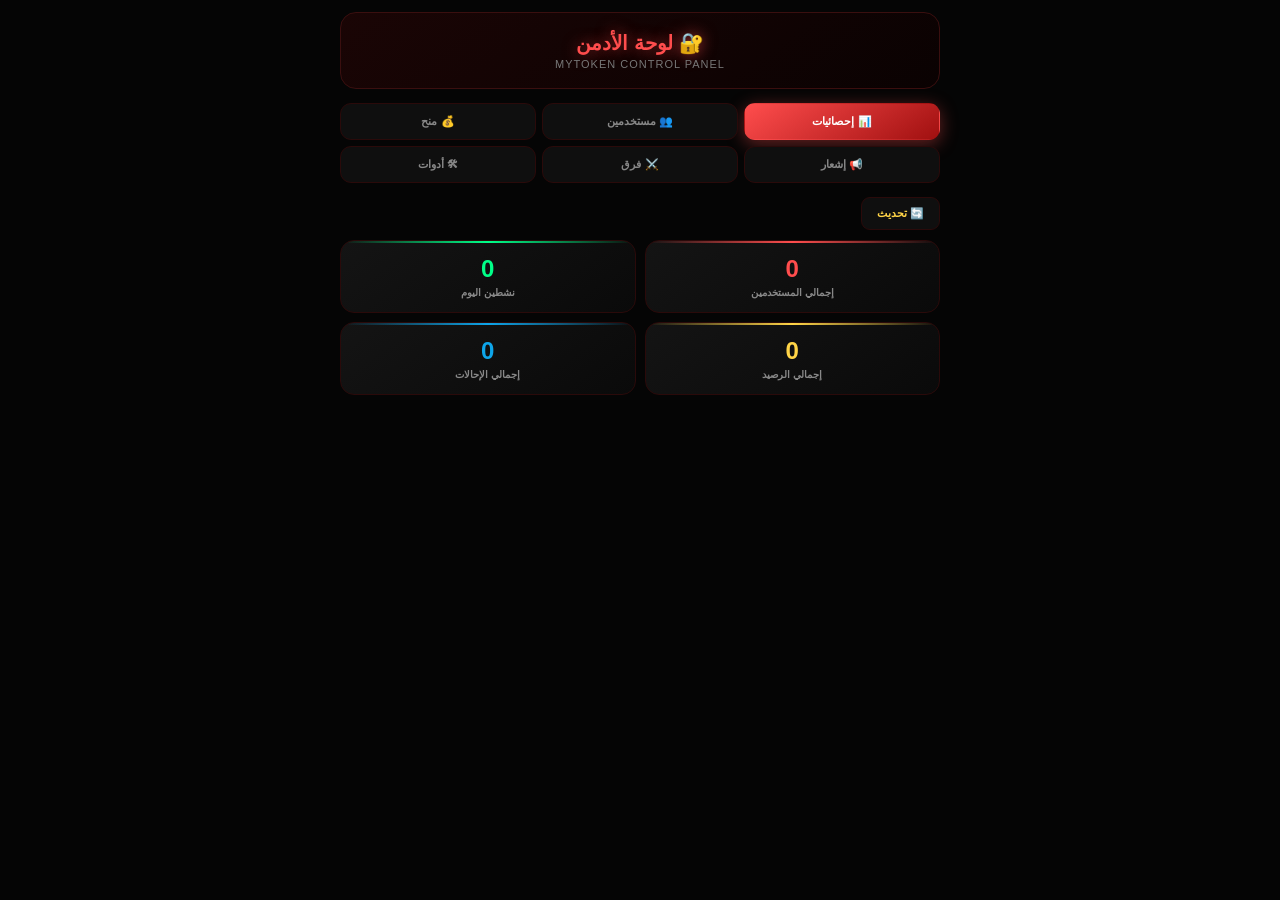
<file: admin-8063.html>
<!DOCTYPE html>
<html lang="ar" dir="rtl">
<head>
<meta charset="UTF-8">
<meta name="viewport" content="width=device-width,initial-scale=1.0">
<title>Admin — MYTOKEN</title>
<style>
*{margin:0;padding:0;box-sizing:border-box;font-family:'Segoe UI',Tahoma,sans-serif}
body{background:#050505;color:#fff;padding:12px;min-height:100vh}
.wrap{max-width:600px;margin:auto}
.header{background:linear-gradient(145deg,#1a0505,#0a0202);border:1px solid #3a0f0f;border-radius:16px;padding:18px;text-align:center;margin-bottom:14px}
.header h1{color:#ff4d4d;font-size:20px;margin-bottom:3px;text-shadow:0 0 15px rgba(255,77,77,.6)}
.header p{color:#777;font-size:11px;letter-spacing:1px}
.tabs{display:grid;grid-template-columns:repeat(3,1fr);gap:6px;margin-bottom:14px}
.tab{padding:11px 6px;background:#0f0f0f;border:1px solid #2a0a0a;border-radius:11px;color:#888;font-size:11px;font-weight:800;cursor:pointer;text-align:center;font-family:inherit}
.tab.active{background:linear-gradient(145deg,#ff4d4d,#a01010);color:#fff;border-color:transparent;box-shadow:0 4px 18px rgba(255,77,77,.4)}
.section{display:none}
.section.active{display:block}
.stats-grid{display:grid;grid-template-columns:1fr 1fr;gap:9px;margin-bottom:14px}
.stat{background:linear-gradient(145deg,#141414,#0a0a0a);border:1px solid #2a0a0a;border-radius:14px;padding:14px 10px;text-align:center;position:relative;overflow:hidden}
.stat::before{content:"";position:absolute;top:0;left:0;right:0;height:2px;background:linear-gradient(90deg,transparent,var(--c,#ff4d4d),transparent)}
.stat .num{font-size:24px;font-weight:900;color:var(--c,#ff4d4d);margin-bottom:4px;direction:ltr}
.stat .lbl{font-size:10px;color:#888;font-weight:600}
.stat.green{--c:#00ff88}
.stat.gold{--c:#ffd447}
.stat.blue{--c:#0ea5e9}
.search-box{position:relative;margin-bottom:12px}
.search-box input{width:100%;background:#080808;color:#fff;border:1px solid #2a0a0a;border-radius:12px;padding:12px;font-size:13px;font-family:inherit}
.search-box input:focus{outline:none;border-color:#ff4d4d}
.card{background:#0f0f0f;border:1px solid #2a0a0a;border-radius:14px;padding:16px;margin-bottom:12px}
.card h3{font-size:14px;color:#ffd447;margin-bottom:14px;border-bottom:1px solid #222;padding-bottom:10px}
.input{width:100%;background:#080808;color:#fff;border:1px solid #2a0a0a;border-radius:10px;padding:12px;font-size:13px;margin-bottom:10px;font-family:inherit}
.input:focus{outline:none;border-color:#ff4d4d}
.btn{width:100%;padding:13px;background:linear-gradient(145deg,#ff4d4d,#a01010);color:#fff;border:none;border-radius:12px;font-size:13px;font-weight:900;cursor:pointer;margin-bottom:8px;font-family:inherit}
.btn.green{background:linear-gradient(145deg,#00c96b,#008a4a)}
.btn.dark{background:#1a1a1a;color:#aaa;border:1px solid #2a0a0a}
.user-card{background:#0e0e0e;border:1px solid #1a1a1a;border-radius:13px;padding:13px;margin-bottom:9px}
.user-top{display:flex;align-items:center;gap:10px;margin-bottom:9px}
.user-avatar{width:38px;height:38px;border-radius:10px;background:linear-gradient(145deg,#ff4d4d,#a01010);display:flex;align-items:center;justify-content:center;font-size:16px;font-weight:900;flex-shrink:0}
.user-info{flex:1;min-width:0}
.user-info b{font-size:13px;display:block;white-space:nowrap;overflow:hidden;text-overflow:ellipsis}
.user-info small{color:#666;font-size:10px;font-family:monospace;direction:ltr;display:block;margin-top:2px}
.user-bal{color:#ffd447;font-weight:900;font-size:14px;direction:ltr}
.user-meta{display:grid;grid-template-columns:repeat(3,1fr);gap:6px;font-size:10px}
.meta-item{background:rgba(255,255,255,.02);border:1px solid #1a1a1a;border-radius:8px;padding:7px 4px;text-align:center}
.meta-item b{display:block;color:#fff;font-size:12px;margin-bottom:1px;direction:ltr}
.meta-item span{color:#666;font-size:9px}
.meta-item.green b{color:#00ff88}
.meta-item.gold b{color:#ffd447}
.meta-item.blue b{color:#0ea5e9}
.clan-row{display:flex;align-items:center;gap:10px;background:#080808;border:1px solid #1a1a1a;border-radius:12px;padding:12px;margin-bottom:8px}
.clan-rank{width:34px;height:34px;border-radius:50%;background:#1a1a1a;display:flex;align-items:center;justify-content:center;font-weight:900;color:#ffd447;flex-shrink:0}
.clan-rank.gold{background:linear-gradient(145deg,#ffd447,#b8940b);color:#000}
.clan-rank.silver{background:linear-gradient(145deg,#c9d3da,#8a959d);color:#000}
.clan-rank.bronze{background:linear-gradient(145deg,#d99b63,#8a5f30);color:#000}
.toast{position:fixed;top:20px;left:50%;transform:translateX(-50%) translateY(-100px);background:#1a1a1a;border:1px solid #ff4d4d;padding:12px 20px;border-radius:11px;font-size:12px;font-weight:700;z-index:99999;transition:.3s;max-width:90%;text-align:center}
.toast.show{transform:translateX(-50%) translateY(0)}
.toast.ok{border-color:#00c96b;color:#00ff88}
.toast.err{border-color:#ff4d4d;color:#ff6b6b}
.refresh{background:#0f0f0f;border:1px solid #2a0a0a;color:#ffd447;border-radius:9px;padding:9px 15px;font-size:11px;font-weight:700;cursor:pointer;margin-bottom:10px;font-family:inherit}
.empty{text-align:center;color:#555;padding:40px 20px;font-size:12px}
.loading{text-align:center;color:#666;padding:30px;font-size:12px}
</style>
</head>
<body>
<div class="wrap">
<div class="header">
<h1>🔐 لوحة الأدمن</h1>
<p>MYTOKEN CONTROL PANEL</p>
</div>

<div class="tabs">
<div class="tab active" onclick="switchTab('stats')">📊 إحصائيات</div>
<div class="tab" onclick="switchTab('users')">👥 مستخدمين</div>
<div class="tab" onclick="switchTab('give')">💰 منح</div>
<div class="tab" onclick="switchTab('broadcast')">📢 إشعار</div>
<div class="tab" onclick="switchTab('clans')">⚔️ فرق</div>
<div class="tab" onclick="switchTab('tools')">🛠 أدوات</div>
</div>

<div id="stats" class="section active">
<button class="refresh" onclick="loadStats()">🔄 تحديث</button>
<div class="stats-grid">
<div class="stat"><div class="num" id="s_totalUsers">0</div><div class="lbl">إجمالي المستخدمين</div></div>
<div class="stat green"><div class="num" id="s_activeUsers">0</div><div class="lbl">نشطين اليوم</div></div>
<div class="stat gold"><div class="num" id="s_totalBalance">0</div><div class="lbl">إجمالي الرصيد</div></div>
<div class="stat blue"><div class="num" id="s_totalRefs">0</div><div class="lbl">إجمالي الإحالات</div></div>
</div>
</div>

<div id="users" class="section">
<button class="refresh" onclick="loadUsers()">🔄 تحديث</button>
<div class="search-box"><input id="userSearch" placeholder="ابحث بالاسم أو ID..." oninput="filterUsers()"></div>
<div id="usersList"></div>
</div>

<div id="give" class="section">
<div class="card">
<h3>💰 منح رصيد لمستخدم</h3>
<input class="input" id="giveId" placeholder="رقم المستخدم (ID)" inputmode="numeric">
<input class="input" id="giveAmount" placeholder="المبلغ" type="number">
<button class="btn green" onclick="giveBalance()">✅ منح</button>
</div>
</div>

<div id="broadcast" class="section">
<div class="card">
<h3>📢 إرسال رسالة جماعية</h3>
<textarea class="input" id="broadcastText" rows="5" placeholder="اكتب الرسالة..."></textarea>
<button class="btn green" onclick="sendBroadcast()">📤 إرسال للجميع</button>
</div>
</div>

<div id="clans" class="section">
<button class="refresh" onclick="loadClans()">🔄 تحديث</button>
<div id="clansList"></div>
</div>

<div id="tools" class="section">
<div class="card">
<h3>🛠 أدوات</h3>
<button class="btn dark" onclick="exportCSV()">📥 تصدير CSV</button>
<button class="btn dark" onclick="loadStats();loadUsers()">🔄 تحديث كل شي</button>
</div>
</div>
</div>

<div class="toast" id="toast"></div>

<script>
const API_BASE = 'https://mytoken-api.vercel.app';
const ADMIN_ID = 8063963886;
let ALL_USERS = [];

function toast(msg, type){
  const t = document.getElementById('toast');
  t.textContent = msg;
  t.className = 'toast show ' + (type||'');
  clearTimeout(t._t);
  t._t = setTimeout(function(){ t.className='toast'; }, 2500);
}

function esc(s){
  if(s===undefined||s===null) return '';
  return String(s).replace(/[<>&"']/g,function(c){
    return {'<':'&lt;','>':'&gt;','&':'&amp;','"':'&quot;',"'":'&#39;'}[c];
  });
}

function fmt(n){
  n = Number(n)||0;
  if(n>=1e6) return (n/1e6).toFixed(2)+'M';
  if(n>=1e3) return (n/1e3).toFixed(2)+'K';
  return n.toFixed ? n.toFixed(2) : n;
}

async function api(endpoint, data){
  try{
    const res = await fetch(API_BASE + endpoint, {
      method:'POST',
      headers:{'Content-Type':'application/json'},
      body: JSON.stringify(Object.assign({admin_id:ADMIN_ID}, data||{}))
    });
    return await res.json();
  }catch(e){ console.error(e); return null; }
}

function switchTab(name){
  document.querySelectorAll('.tab').forEach(t=>t.classList.remove('active'));
  document.querySelectorAll('.section').forEach(s=>s.classList.remove('active'));
  event.target.classList.add('active');
  document.getElementById(name).classList.add('active');
  if(name==='stats') loadStats();
  if(name==='users') loadUsers();
  if(name==='clans') loadClans();
}

async function loadStats(){
  const data = await api('/api/admin/stats');
  if(data && data.ok){
    document.getElementById('s_totalUsers').textContent = fmt(data.total_users||0);
    document.getElementById('s_activeUsers').textContent = fmt(data.active_users||0);
    document.getElementById('s_totalBalance').textContent = fmt(data.total_balance||0);
    document.getElementById('s_totalRefs').textContent = fmt(data.total_refs||0);
  }
}

async function loadUsers(){
  const list = document.getElementById('usersList');
  list.innerHTML = '<div class="loading">⏳ جاري التحميل...</div>';
  const data = await api('/api/admin/users');
  if(data && data.ok && data.users){
    ALL_USERS = data.users;
    renderUsers(ALL_USERS);
  } else {
    list.innerHTML = '<div class="empty">لا يوجد مستخدمين</div>';
  }
}

function renderUsers(users){
  const list = document.getElementById('usersList');
  if(!users.length){
    list.innerHTML = '<div class="empty">لا نتائج</div>';
    return;
  }
  let html = '';
  users.forEach(function(u){
    const initial = (u.first_name||'?').charAt(0).toUpperCase();
    html += '<div class="user-card">';
    html += '<div class="user-top">';
    html += '<div class="user-avatar">'+esc(initial)+'</div>';
    html += '<div class="user-info"><b>'+esc(u.first_name||'User')+'</b>';
    html += '<small>ID: '+esc(u.user_id||'—')+'</small></div>';
    html += '<div class="user-bal">'+fmt(u.balance||0)+'</div>';
    html += '</div>';
    html += '<div class="user-meta">';
    html += '<div class="meta-item gold"><b>'+(u.level||1)+'</b><span>مستوى</span></div>';
    html += '<div class="meta-item blue"><b>'+(u.refs||0)+'</b><span>إحالات</span></div>';
    html += '<div class="meta-item green"><b>'+(u.ads||u.ads_watched||0)+'</b><span>إعلانات</span></div>';
    html += '<div class="meta-item"><b>'+(u.checkin||u.checkinDay||0)+'</b><span>تسجيل</span></div>';
    html += '<div class="meta-item"><b>'+(u.taps||u.clicks||0)+'</b><span>نقرات</span></div>';
    html += '<div class="meta-item '+(u.wallet?'green':'')+'"><b>'+(u.wallet?'✓':'—')+'</b><span>محفظة</span></div>';
    html += '</div></div>';
  });
  list.innerHTML = html;
}

function filterUsers(){
  const q = (document.getElementById('userSearch').value||'').trim().toLowerCase();
  if(!q){ renderUsers(ALL_USERS); return; }
  const filtered = ALL_USERS.filter(function(u){
    return String(u.user_id||'').includes(q) || (u.first_name||'').toLowerCase().includes(q);
  });
  renderUsers(filtered);
}

async function giveBalance(){
  const id = document.getElementById('giveId').value.trim();
  const amount = parseFloat(document.getElementById('giveAmount').value);
  if(!id || !amount || amount<=0){ toast('⚠️ املأ البيانات','err'); return; }
  toast('⏳ جاري المنح...','');
  const data = await api('/api/admin/give', {target_id:id, amount:amount});
  if(data && data.ok){
    toast('✅ تم! الرصيد الجديد: '+fmt(data.new_balance),'ok');
    document.getElementById('giveId').value='';
    document.getElementById('giveAmount').value='';
  } else {
    toast('❌ فشل: '+((data&&data.error)||'خطأ'),'err');
  }
}

async function sendBroadcast(){
  const text = document.getElementById('broadcastText').value.trim();
  if(!text){ toast('⚠️ اكتب الرسالة','err'); return; }
  if(!confirm('إرسال للجميع؟')) return;
  toast('⏳ جاري الإرسال...','');
  const data = await api('/api/admin/broadcast', {text:text});
  if(data && data.ok){
    toast('✅ أُرسلت لـ '+(data.sent||0)+' مستخدم','ok');
    document.getElementById('broadcastText').value='';
  } else {
    toast('❌ فشل','err');
  }
}

async function loadClans(){
  const list = document.getElementById('clansList');
  list.innerHTML = '<div class="loading">⏳ جاري التحميل...</div>';
  const data = await api('/api/clan/ranking');
  if(data && data.ok && data.clans && data.clans.length){
    let html = '';
    data.clans.forEach(function(c, i){
      const rank = i+1;
      const rankClass = rank===1?'gold':rank===2?'silver':rank===3?'bronze':'';
      html += '<div class="clan-row">';
      html += '<div class="clan-rank '+rankClass+'">'+rank+'</div>';
      html += '<div style="flex:1;min-width:0"><b style="font-size:13px;display:block">'+esc(c.name)+'</b>';
      html += '<small style="color:#666;font-size:10px">كود: '+esc(c.code)+' • '+(c.members||0)+' عضو</small></div>';
      html += '<div style="color:#ffd447;font-weight:900;font-size:13px">'+fmt(c.total)+'</div>';
      html += '</div>';
    });
    list.innerHTML = html;
  } else {
    list.innerHTML = '<div class="empty">لا توجد فرق بعد</div>';
  }
}

function exportCSV(){
  if(!ALL_USERS.length){ toast('⚠️ لا يوجد بيانات','err'); return; }
  let csv = 'ID,Name,Balance,Level,Refs,Ads,Checkin,Taps,Wallet\n';
  ALL_USERS.forEach(function(u){
    csv += [u.user_id, '"'+(u.first_name||'').replace(/"/g,'""')+'"', u.balance||0, u.level||1, u.refs||0, u.ads||0, u.checkin||0, u.taps||0, u.wallet?'Yes':'No'].join(',')+'\n';
  });
  const blob = new Blob([csv], {type:'text/csv;charset=utf-8;'});
  const url = URL.createObjectURL(blob);
  const a = document.createElement('a');
  a.href = url;
  a.download = 'mytoken_users_'+new Date().toISOString().slice(0,10)+'.csv';
  a.click();
  URL.revokeObjectURL(url);
  toast('✅ تم التصدير','ok');
}

loadStats();
</script>
</body>
</html>
</file>
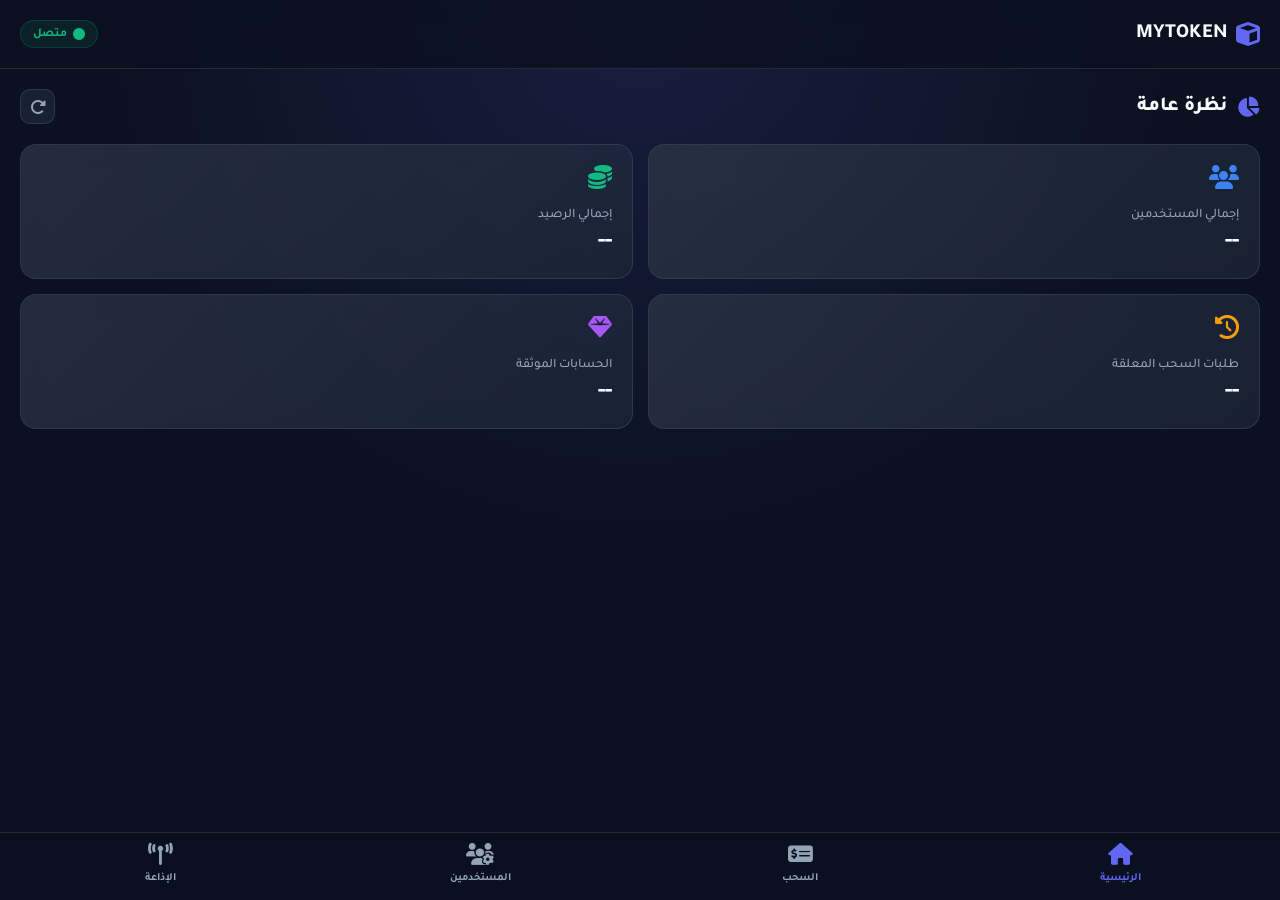
<file: admin-cyberton.html>
<!DOCTYPE html>
<html lang="ar" dir="rtl">
<head>
    <meta charset="UTF-8">
    <meta name="viewport" content="width=device-width, initial-scale=1.0, maximum-scale=1.0, user-scalable=no">
    <title>MYTOKEN // مركز التحكم</title>
    <link href="https://fonts.googleapis.com/css2?family=Tajawal:wght@400;500;700;800&display=swap" rel="stylesheet">
    <link rel="stylesheet" href="https://cdnjs.cloudflare.com/ajax/libs/font-awesome/6.4.0/css/all.min.css">
    <style>
        :root {
            --bg-main: #0b1120;
            --bg-card: rgba(30, 41, 59, 0.7);
            --bg-card-hover: rgba(30, 41, 59, 0.9);
            --primary: #6366f1;
            --primary-hover: #4f46e5;
            --success: #10b981;
            --danger: #f43f5e;
            --warning: #f59e0b;
            --text-main: #f8fafc;
            --text-muted: #94a3b8;
            --border: rgba(255, 255, 255, 0.1);
            --glass-blur: blur(12px);
        }
        * { box-sizing: border-box; margin: 0; padding: 0; font-family: 'Tajawal', sans-serif; -webkit-tap-highlight-color: transparent; }
        body { background-color: var(--bg-main); background-image: radial-gradient(circle at 50% 0%, rgba(99, 102, 241, 0.15) 0%, transparent 50%); color: var(--text-main); min-height: 100vh; padding-bottom: 80px; overflow-x: hidden; }
        .header { display: flex; justify-content: space-between; align-items: center; padding: 20px; background: rgba(11, 17, 32, 0.8); backdrop-filter: var(--glass-blur); position: sticky; top: 0; z-index: 100; border-bottom: 1px solid var(--border); }
        .logo { font-size: 20px; font-weight: 800; display: flex; align-items: center; gap: 8px; }
        .logo i { color: var(--primary); font-size: 24px; }
        .status { font-size: 12px; color: var(--success); background: rgba(16, 185, 129, 0.1); padding: 6px 12px; border-radius: 20px; font-weight: 700; display: flex; align-items: center; gap: 6px; border: 1px solid rgba(16, 185, 129, 0.2); }
        .status i { animation: pulse 2s infinite; }
        @keyframes pulse { 0% { opacity: 1; } 50% { opacity: 0.5; } 100% { opacity: 1; } }
        .content { padding: 20px; display: none; animation: slideUp 0.4s ease forwards; opacity: 0; transform: translateY(20px); }
        .content.active { display: block; }
        @keyframes slideUp { to { opacity: 1; transform: translateY(0); } }
        .section-header { display: flex; justify-content: space-between; align-items: center; margin-bottom: 20px; }
        .section-title { font-size: 20px; font-weight: 800; color: var(--text-main); display: flex; align-items: center; gap: 10px; }
        .section-title i { color: var(--primary); }
        .btn-refresh { background: var(--bg-card); border: 1px solid var(--border); color: var(--text-muted); width: 35px; height: 35px; border-radius: 10px; display: flex; justify-content: center; align-items: center; cursor: pointer; transition: 0.2s; }
        .btn-refresh:active { transform: scale(0.9); color: var(--primary); border-color: var(--primary); }
        .stats-grid { display: grid; grid-template-columns: 1fr 1fr; gap: 15px; margin-bottom: 25px; }
        .stat-card { background: var(--bg-card); backdrop-filter: var(--glass-blur); border: 1px solid var(--border); border-radius: 16px; padding: 20px; position: relative; overflow: hidden; transition: 0.3s; }
        .stat-card:active { background: var(--bg-card-hover); }
        .stat-card::before { content: ''; position: absolute; top: 0; right: 0; width: 100%; height: 100%; background: linear-gradient(135deg, rgba(255,255,255,0.05) 0%, transparent 100%); pointer-events: none; }
        .stat-icon { font-size: 24px; margin-bottom: 10px; }
        .stat-title { font-size: 13px; color: var(--text-muted); font-weight: 500; margin-bottom: 5px; }
        .stat-value { font-size: 24px; font-weight: 800; color: var(--text-main); direction: ltr; text-align: right; }
        .stat-card.blue .stat-icon { color: #3b82f6; }
        .stat-card.green .stat-icon { color: var(--success); }
        .stat-card.yellow .stat-icon { color: var(--warning); }
        .stat-card.purple .stat-icon { color: #a855f7; }
        .list-item { background: var(--bg-card); backdrop-filter: var(--glass-blur); border: 1px solid var(--border); border-radius: 16px; padding: 18px; margin-bottom: 15px; transition: 0.3s; }
        .item-header { display: flex; justify-content: space-between; align-items: center; margin-bottom: 15px; }
        .item-name { font-size: 16px; font-weight: 700; display: flex; align-items: center; gap: 8px; }
        .item-name i { color: var(--primary); }
        .item-badge { font-size: 11px; background: rgba(99, 102, 241, 0.1); color: var(--primary); padding: 4px 10px; border-radius: 20px; font-weight: 700; border: 1px solid rgba(99, 102, 241, 0.2); }
        .item-details { display: grid; grid-template-columns: 1fr 1fr; gap: 10px; margin-bottom: 15px; }
        .detail-box { background: rgba(0,0,0,0.2); padding: 10px; border-radius: 10px; border: 1px solid rgba(255,255,255,0.05); }
        .detail-label { font-size: 11px; color: var(--text-muted); margin-bottom: 4px; }
        .detail-value { font-size: 14px; font-weight: 700; color: var(--text-main); direction: ltr; text-align: right; }
        .detail-value.success { color: var(--success); }
        .wallet-address { background: #000; padding: 12px; border-radius: 10px; font-family: monospace; font-size: 12px; color: var(--text-muted); word-break: break-all; margin-bottom: 15px; border: 1px solid var(--border); direction: ltr; text-align: left; }
        .actions-grid { display: grid; grid-template-columns: 1fr 1fr; gap: 10px; }
        .btn-action { padding: 12px; border: none; border-radius: 10px; font-weight: 700; font-size: 14px; cursor: pointer; font-family: 'Tajawal'; display: flex; justify-content: center; align-items: center; gap: 6px; transition: 0.2s; }
        .btn-action:active { transform: scale(0.95); }
        .btn-approve { background: rgba(16, 185, 129, 0.15); color: var(--success); border: 1px solid rgba(16, 185, 129, 0.3); }
        .btn-reject { background: rgba(244, 63, 94, 0.15); color: var(--danger); border: 1px solid rgba(244, 63, 94, 0.3); }
        .btn-give { background: rgba(99, 102, 241, 0.15); color: var(--primary); border: 1px solid rgba(99, 102, 241, 0.3); width: 100%; margin-top: 10px; }
        .form-group { margin-bottom: 15px; }
        .form-label { display: block; margin-bottom: 8px; font-size: 14px; font-weight: 700; color: var(--text-main); }
        .form-control { width: 100%; background: rgba(0,0,0,0.3); border: 1px solid var(--border); border-radius: 12px; padding: 15px; color: var(--text-main); font-family: 'Tajawal'; font-size: 15px; outline: none; transition: 0.3s; }
        .form-control:focus { border-color: var(--primary); box-shadow: 0 0 0 3px rgba(99, 102, 241, 0.2); }
        .btn-primary { width: 100%; background: var(--primary); color: white; border: none; padding: 15px; border-radius: 12px; font-size: 16px; font-weight: 800; cursor: pointer; font-family: 'Tajawal'; transition: 0.3s; display: flex; justify-content: center; align-items: center; gap: 10px; }
        .empty-state { text-align: center; padding: 40px 20px; color: var(--text-muted); }
        .empty-state i { font-size: 50px; margin-bottom: 15px; opacity: 0.5; }
        .loader { width: 30px; height: 30px; border: 3px solid var(--border); border-top-color: var(--primary); border-radius: 50%; animation: spin 1s linear infinite; margin: 30px auto; }
        @keyframes spin { to { transform: rotate(360deg); } }
        .bottom-nav { position: fixed; bottom: 0; left: 0; width: 100%; background: rgba(11, 17, 32, 0.95); backdrop-filter: var(--glass-blur); border-top: 1px solid var(--border); display: flex; justify-content: space-around; padding: 10px 0 15px 0; z-index: 100; }
        .nav-item { display: flex; flex-direction: column; align-items: center; gap: 5px; color: var(--text-muted); font-size: 11px; font-weight: 700; cursor: pointer; transition: 0.3s; width: 25%; }
        .nav-item i { font-size: 22px; margin-bottom: 2px; }
        .nav-item.active { color: var(--primary); }
    </style>
</head>
<body>
    <header class="header">
        <div class="logo"><i class="fa-solid fa-cube"></i> MYTOKEN</div>
        <div class="status"><i class="fa-solid fa-circle"></i> متصل</div>
    </header>
    <div id="content-dashboard" class="content active">
        <div class="section-header"><div class="section-title"><i class="fa-solid fa-chart-pie"></i> نظرة عامة</div><div class="btn-refresh" onclick="fetchStats()"><i class="fa-solid fa-rotate-right"></i></div></div>
        <div class="stats-grid">
            <div class="stat-card blue"><div class="stat-icon"><i class="fa-solid fa-users"></i></div><div class="stat-title">إجمالي المستخدمين</div><div class="stat-value" id="stat-users">--</div></div>
            <div class="stat-card green"><div class="stat-icon"><i class="fa-solid fa-coins"></i></div><div class="stat-title">إجمالي الرصيد</div><div class="stat-value" id="stat-balance">--</div></div>
            <div class="stat-card yellow"><div class="stat-icon"><i class="fa-solid fa-clock-rotate-left"></i></div><div class="stat-title">طلبات السحب المعلقة</div><div class="stat-value" id="stat-pending">--</div></div>
            <div class="stat-card purple"><div class="stat-icon"><i class="fa-solid fa-gem"></i></div><div class="stat-title">الحسابات الموثقة</div><div class="stat-value" id="stat-verified">--</div></div>
        </div>
    </div>
    <div id="content-withdrawals" class="content">
        <div class="section-header"><div class="section-title"><i class="fa-solid fa-money-bill-transfer"></i> طلبات السحب</div><div class="btn-refresh" onclick="fetchWithdrawals()"><i class="fa-solid fa-rotate-right"></i></div></div>
        <div id="withdrawals-list"><div class="loader"></div></div>
    </div>
    <div id="content-users" class="content">
        <div class="section-header"><div class="section-title"><i class="fa-solid fa-address-book"></i> قاعدة المستخدمين</div><div class="btn-refresh" onclick="fetchUsers()"><i class="fa-solid fa-rotate-right"></i></div></div>
        <div id="users-list"><div class="loader"></div></div>
    </div>
    <div id="content-broadcast" class="content">
        <div class="section-header"><div class="section-title"><i class="fa-solid fa-bullhorn"></i> الإرسال الجماعي</div></div>
        <div class="list-item">
            <div class="form-group">
                <label class="form-label">نص الرسالة (يدعم HTML)</label>
                <textarea id="broadcast-msg" class="form-control" rows="5" placeholder="اكتب إعلانك هنا..."></textarea>
            </div>
            <button class="btn-primary" onclick="sendBroadcast()"><i class="fa-solid fa-paper-plane"></i> إرسال للجميع</button>
        </div>
    </div>
    <div class="bottom-nav">
        <div class="nav-item active" onclick="switchTab('dashboard', this)"><i class="fa-solid fa-house"></i><span>الرئيسية</span></div>
        <div class="nav-item" onclick="switchTab('withdrawals', this)"><i class="fa-solid fa-money-check-dollar"></i><span>السحب</span></div>
        <div class="nav-item" onclick="switchTab('users', this)"><i class="fa-solid fa-users-gear"></i><span>المستخدمين</span></div>
        <div class="nav-item" onclick="switchTab('broadcast', this)"><i class="fa-solid fa-tower-broadcast"></i><span>الإذاعة</span></div>
    </div>
    <script>
        const API = 'https://mytoken-api.vercel.app';
        const ADMIN_ID = '8063963886';
        function switchTab(tabId, el) {
            document.querySelectorAll('.content').forEach(c => c.classList.remove('active'));
            document.querySelectorAll('.nav-item').forEach(n => n.classList.remove('active'));
            document.getElementById('content-' + tabId).classList.add('active');
            el.classList.add('active');
            if(tabId === 'dashboard') fetchStats();
            if(tabId === 'withdrawals') fetchWithdrawals();
            if(tabId === 'users') fetchUsers();
        }
        async function fetchStats() {
            try {
                const res = await fetch(API + '/api/admin/stats', { method: 'POST', headers: {'Content-Type': 'application/json'}, body: JSON.stringify({admin_id: ADMIN_ID}) });
                const d = await res.json();
                if(d.ok) {
                    document.getElementById('stat-users').innerText = d.total_users || 0;
                    document.getElementById('stat-balance').innerText = (d.total_balance || 0).toFixed(0) + ' MYT';
                    document.getElementById('stat-pending').innerText = d.pending_withdrawals || 0;
                    document.getElementById('stat-verified').innerText = d.verified_users || 0;
                }
            } catch(e) { console.error(e); }
        }
        async function fetchWithdrawals() {
            const c = document.getElementById('withdrawals-list');
            c.innerHTML = '<div class="loader"></div>';
            try {
                const res = await fetch(API + '/api/admin/withdrawals', { method: 'POST', headers: {'Content-Type': 'application/json'}, body: JSON.stringify({admin_id: ADMIN_ID}) });
                const d = await res.json();
                if(d.ok && d.withdrawals.length > 0) {
                    let html = '';
                    d.withdrawals.forEach(w => {
                        html += `<div class="list-item"><div class="item-header"><div class="item-name"><i class="fa-solid fa-user"></i> ${w.first_name || 'مستخدم'}</div><div class="item-badge">ID: ${w.user_id}</div></div><div class="item-details"><div class="detail-box"><div class="detail-label">المطلوب</div><div class="detail-value">${w.requested} MYT</div></div><div class="detail-box"><div class="detail-label">الصافي</div><div class="detail-value success">${w.net_amount} MYT</div></div></div><div class="wallet-address"><i class="fa-solid fa-wallet"></i> ${w.wallet}</div><div class="actions-grid"><button class="btn-action btn-approve" onclick="wdAction('approve', '${w.req_id}')"><i class="fa-solid fa-check"></i> موافقة</button><button class="btn-action btn-reject" onclick="wdAction('reject', '${w.req_id}')"><i class="fa-solid fa-xmark"></i> رفض</button></div></div>`;
                    });
                    c.innerHTML = html;
                } else { c.innerHTML = '<div class="empty-state"><i class="fa-solid fa-box-open"></i><p>لا توجد طلبات معلقة.</p></div>'; }
            } catch(e) { c.innerHTML = '<div class="empty-state" style="color:var(--danger)"><i class="fa-solid fa-triangle-exclamation"></i><p>خطأ في الاتصال.</p></div>'; }
        }
        async function fetchUsers() {
            const c = document.getElementById('users-list');
            c.innerHTML = '<div class="loader"></div>';
            try {
                const res = await fetch(API + '/api/admin/users', { method: 'POST', headers: {'Content-Type': 'application/json'}, body: JSON.stringify({admin_id: ADMIN_ID}) });
                const d = await res.json();
                if(d.ok && d.users.length > 0) {
                    let html = '';
                    d.users.forEach(u => {
                        let verify = u.is_verified ? '<i class="fa-solid fa-circle-check" style="color:var(--primary)"></i>' : '';
                        html += `<div class="list-item"><div class="item-header"><div class="item-name">${u.first_name} ${verify}</div><div class="item-badge">ID: ${u.user_id}</div></div><div class="item-details"><div class="detail-box"><div class="detail-label">الرصيد</div><div class="detail-value">${parseFloat(u.balance).toFixed(0)} MYT</div></div><div class="detail-box"><div class="detail-label">الإحالات</div><div class="detail-value">${u.refs}</div></div></div><button class="btn-action btn-give" onclick="giveBalance('${u.user_id}')"><i class="fa-solid fa-hand-holding-dollar"></i> تعديل الرصيد</button></div>`;
                    });
                    c.innerHTML = html;
                } else { c.innerHTML = '<div class="empty-state"><i class="fa-solid fa-users-slash"></i><p>لا يوجد مستخدمين.</p></div>'; }
            } catch(e) { c.innerHTML = '<div class="empty-state" style="color:var(--danger)"><i class="fa-solid fa-triangle-exclamation"></i><p>خطأ في الاتصال.</p></div>'; }
        }
        async function wdAction(action, req_id) {
            if(!confirm('هل أنت متأكد؟')) return;
            await fetch(API + '/api/admin/withdraw/' + action, { method: 'POST', headers: {'Content-Type': 'application/json'}, body: JSON.stringify({admin_id: ADMIN_ID, req_id: req_id}) });
            fetchWithdrawals();
        }
        async function giveBalance(user_id) {
            let amount = prompt('أدخل المبلغ (موجب للإضافة، سالب للخصم):', '1000');
            if(!amount) return;
            let res = await fetch(API + '/api/admin/give_balance', { method: 'POST', headers: {'Content-Type': 'application/json'}, body: JSON.stringify({admin_id: ADMIN_ID, user_id: user_id, amount: amount}) });
            let d = await res.json();
            if(d.ok) { alert('تم التعديل بنجاح!'); fetchUsers(); }
        }
        async function sendBroadcast() {
            let msg = document.getElementById('broadcast-msg').value;
            if(!msg) return alert('اكتب رسالة أولاً!');
            if(!confirm('إرسال للجميع؟')) return;
            let btn = document.querySelector('.btn-primary');
            btn.innerHTML = '<i class="fa-solid fa-spinner fa-spin"></i> جاري الإرسال...';
            btn.disabled = true;
            let res = await fetch(API + '/api/admin/broadcast', { method: 'POST', headers: {'Content-Type': 'application/json'}, body: JSON.stringify({admin_id: ADMIN_ID, message: msg}) });
            let d = await res.json();
            btn.innerHTML = '<i class="fa-solid fa-paper-plane"></i> إرسال للجميع';
            btn.disabled = false;
            if(d.ok) { alert(`تم الإرسال إلى ${d.sent_to} مستخدم!`); document.getElementById('broadcast-msg').value = ''; }
        }
        fetchStats();
    </script>
</body>
</html>
</file>
